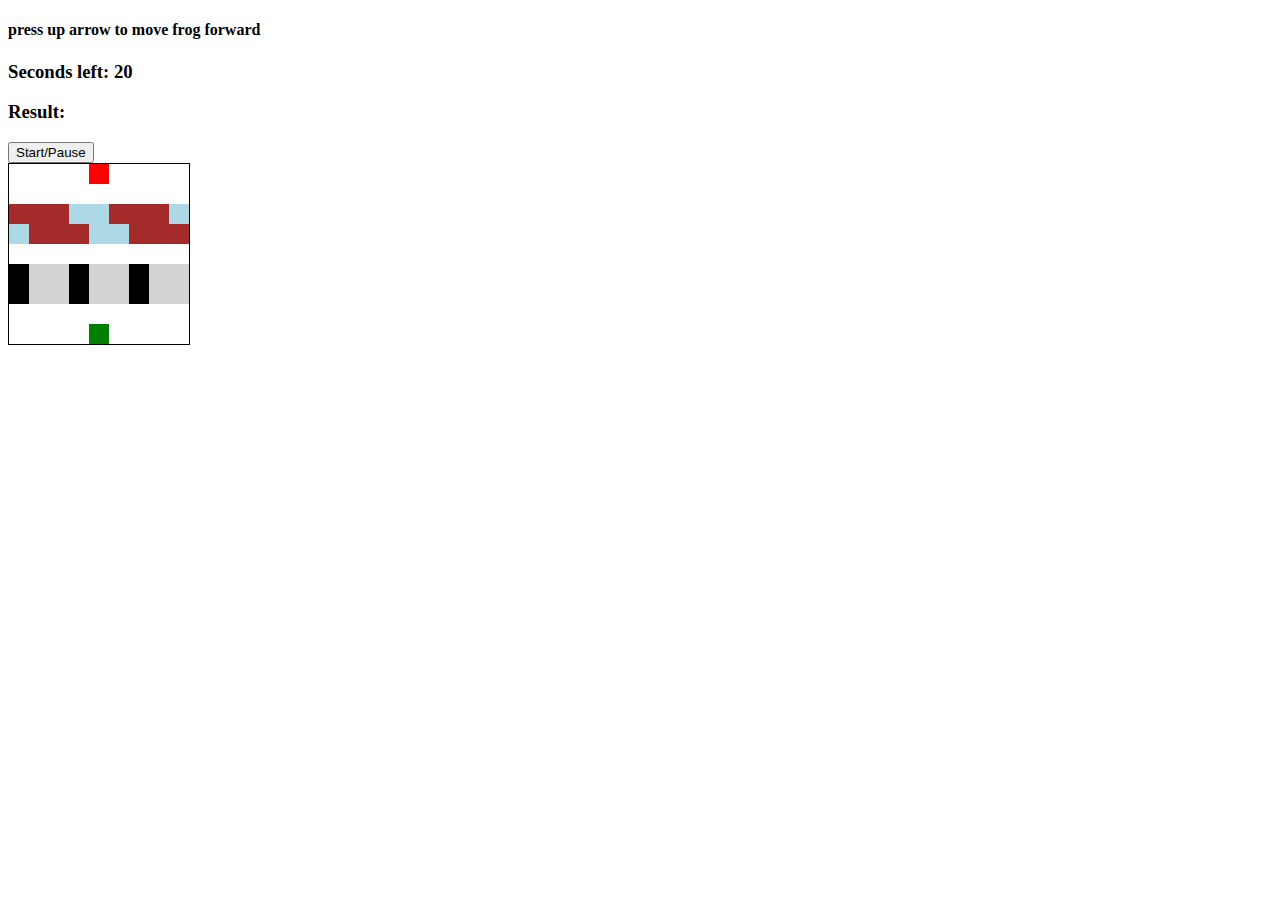
<file: Frogger Game/index.html>
<!DOCTYPE html>
<html lang="en">
<head>
    <meta charset="UTF-8">
    <title>Frogger</title>
    <link rel="stylesheet" type="text/css" href="styles.css">
</head>
<body>
    <h4>press up arrow to move frog forward</h4>
    <h3>Seconds left: <span id="time-left">20</span></h3>
    <h3>Result: <span id="result"></span></h3>

    <button id="start-pause-button">Start/Pause</button>

    <div class="grid">
        <div></div>
        <div></div>
        <div></div>
        <div></div>
        <div class="ending-block"></div>
        <div></div>
        <div></div>
        <div></div>
        <div></div>
        <div></div>
        <div></div>
        <div></div>
        <div></div>
        <div></div>
        <div></div>
        <div></div>
        <div></div>
        <div></div>
        <div class="log-left l1"></div>
        <div class="log-left l2"></div>
        <div class="log-left l3"></div>
        <div class="log-left l4"></div>
        <div class="log-left l5"></div>
        <div class="log-left l1"></div>
        <div class="log-left l2"></div>
        <div class="log-left l3"></div>
        <div class="log-left l4"></div>
        <div class="log-right l5"></div>
        <div class="log-right l1"></div>
        <div class="log-right l2"></div>
        <div class="log-right l3"></div>
        <div class="log-right l4"></div>
        <div class="log-right l5"></div>
        <div class="log-right l1"></div>
        <div class="log-right l2"></div>
        <div class="log-right l3"></div>
        <div></div>
        <div></div>
        <div></div>
        <div></div>
        <div></div>
        <div></div>
        <div></div>
        <div></div>
        <div></div>
        <div class="car-left c1"></div>
        <div class="car-left c2"></div>
        <div class="car-left c3"></div>
        <div class="car-left c1"></div>
        <div class="car-left c2"></div>
        <div class="car-left c3"></div>
        <div class="car-left c1"></div>
        <div class="car-left c2"></div>
        <div class="car-left c3"></div>
        <div class="car-right c1"></div>
        <div class="car-right c2"></div>
        <div class="car-right c3"></div>
        <div class="car-right c1"></div>
        <div class="car-right c2"></div>
        <div class="car-right c3"></div>
        <div class="car-right c1"></div>
        <div class="car-right c2"></div>
        <div class="car-right c3"></div>
        <div></div>
        <div></div>
        <div></div>
        <div></div>
        <div></div>
        <div></div>
        <div></div>
        <div></div>
        <div></div>
        <div></div>
        <div></div>
        <div></div>
        <div></div>
        <div class="starting-block frog"></div>
        <div></div>
        <div></div>
        <div></div>
        <div></div>
    </div>

    <script src="app.js"></script>
</body>
</html>
</file>
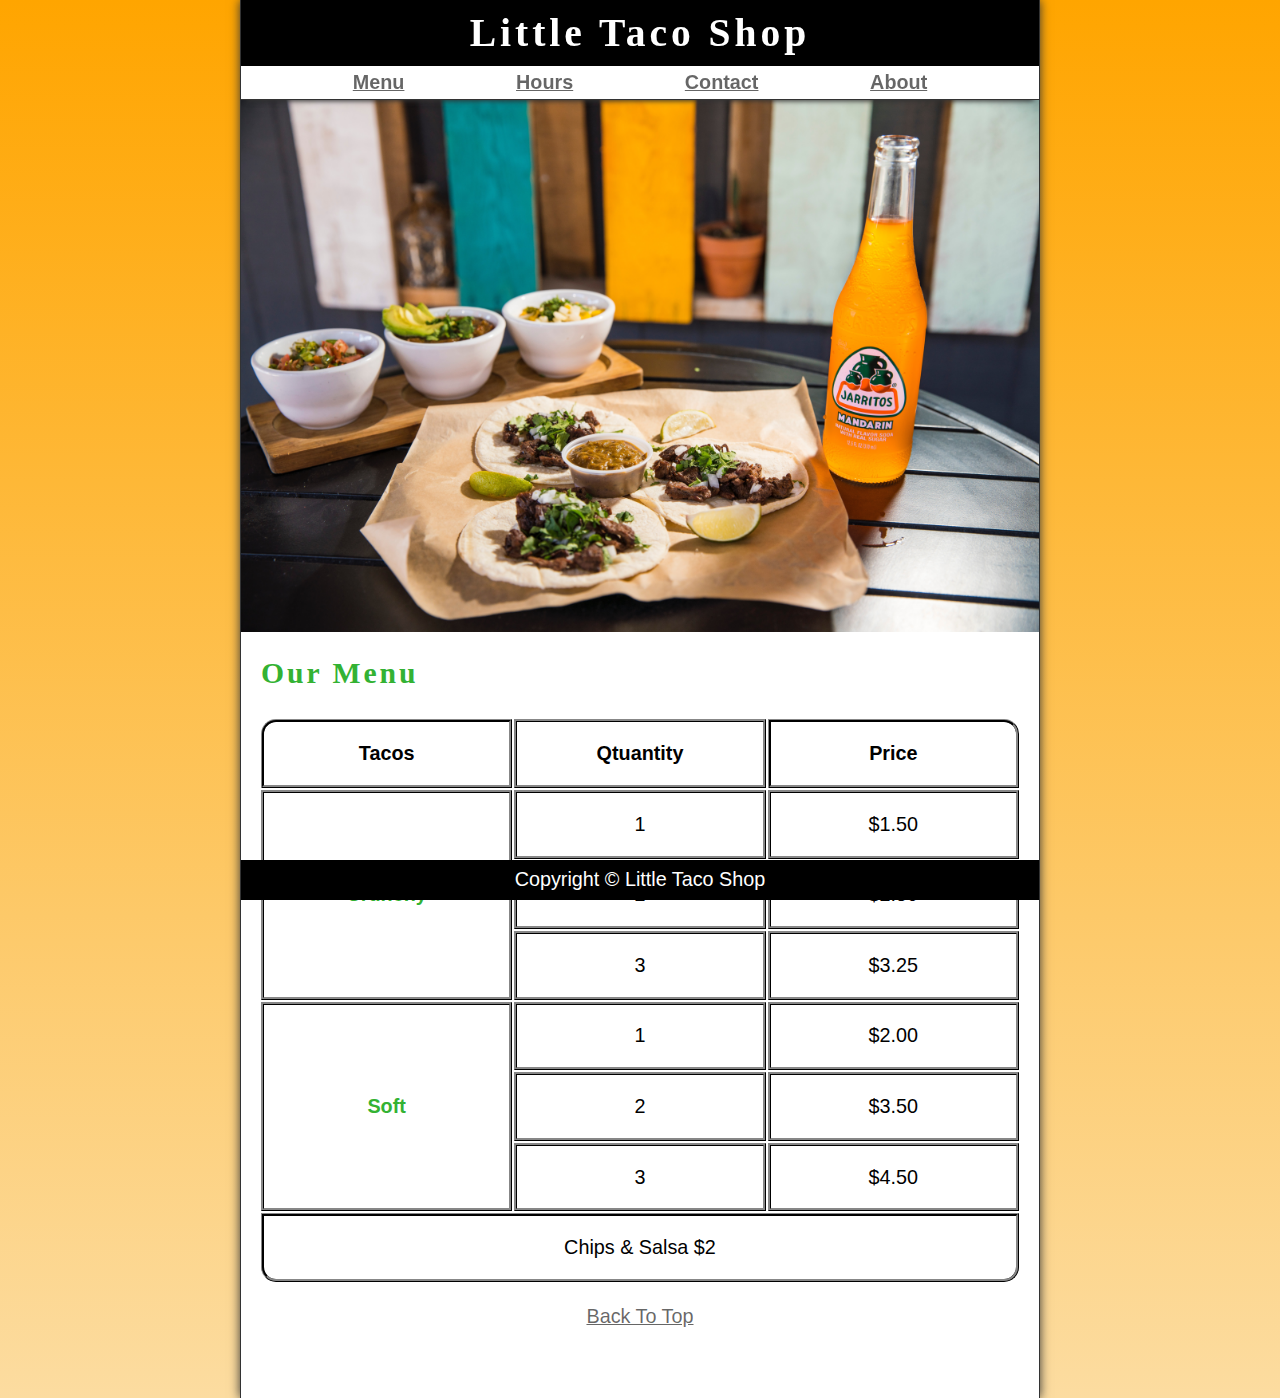
<file: TacoShopWebsite/Taco shop/index.html>
<!DOCTYPE html>
<html lang="en">

<head>
    <meta charset="UTF-8">
    <meta name="viewport" content="width=device-width, initial-scale=1.0">
    <meta name="author" content="Dave Gray">
    <meta name="description" content="The official website for The Little Taco Shop">
    <title>The Little Taco Shop</title>
    <link rel="icon" href="favicon.ico" type="image/x-icon">
    <link rel="stylesheet" href="css/style.css">
</head>

<body>
    <header class="header">
        <h1 class="header__h1">Little Taco Shop</h1>
        <nav class="header__nav">
            <ul class="header__ul">
                <li>
                    <a href="#menu">Menu</a>
                </li>
                <li>
                    <a href="hours.html">Hours</a>
                </li>
                <li>
                    <a href="contact.html">Contact</a>
                </li>
                <li>
                    <a href="about.html">About</a>
                </li>
            </ul>
        </nav>
    </header>

    <section class="hero">
        <h2 class="hero__h2">Bienvenidos!</h2>
        <figure>
            <img src="img/tacos_and_drink_1000x667.png" alt="Tacos and a Drink" title="We love tacos!" width="1000"
                height="667">
            <figcaption class="offscreen">
                Tacos and a Drink
            </figcaption>
        </figure>
    </section>

    <main class="main">
        <article id="menu" class="main__article about">
            <h2>Our Menu</h2>
            <table class="menu__container">
                <caption class="offscreen">Our Tacos</caption>
                <thead>
                    <tr>
                        <th class="menu__header" scope="col">Tacos</th>
                        <th class="menu__header" scope="col">Qtuantity</th>
                        <th class="menu__header" scope="col">Price</th>
                    </tr>
                </thead>
                <tbody>
                    <tr>
                        <th class="menu__item menu__cr" scope="row" rowspan="3">
                            Crunchy
                        </th>
                        <td class="menu__item">1</td>
                        <td class="menu__item">$1.50</td>
                    </tr>
                    <tr>
                        <td class="menu__item">2</td>
                        <td class="menu__item">$2.50</td>
                    </tr>
                    <tr>
                        <td class="menu__item">3</td>
                        <td class="menu__item">$3.25</td>
                    </tr>
                    <tr>
                        <th class="menu__item menu__sf"scope="row" rowspan="3">
                            Soft
                        </th>
                        <td class="menu__item">1</td>
                        <td class="menu__item">$2.00</td>
                    </tr>
                    <tr>
                        <td class="menu__item">2</td>
                        <td class="menu__item">$3.50</td>
                    </tr>
                    <tr>
                        <td class="menu__item">3</td>
                        <td class="menu__item">$4.50</td>
                    </tr>
                </tbody>
                <tfoot>
                    <tr>
                        <td class="menu__item menu__cs" colspan="3">
                            Chips &amp; Salsa $2
                        </td>
                    </tr>
                </tfoot>
            </table>
            <p class="center">
                <a href="#">Back To Top</a>
            </p>
        </article>
    </main>
    <footer class="footer">
        <p>
            <span class="nowrap"> Copyright &copy; </span>
            <span class="nowrap">Little Taco Shop</span>
        </p>
    </footer>
</body>

</html>
</file>
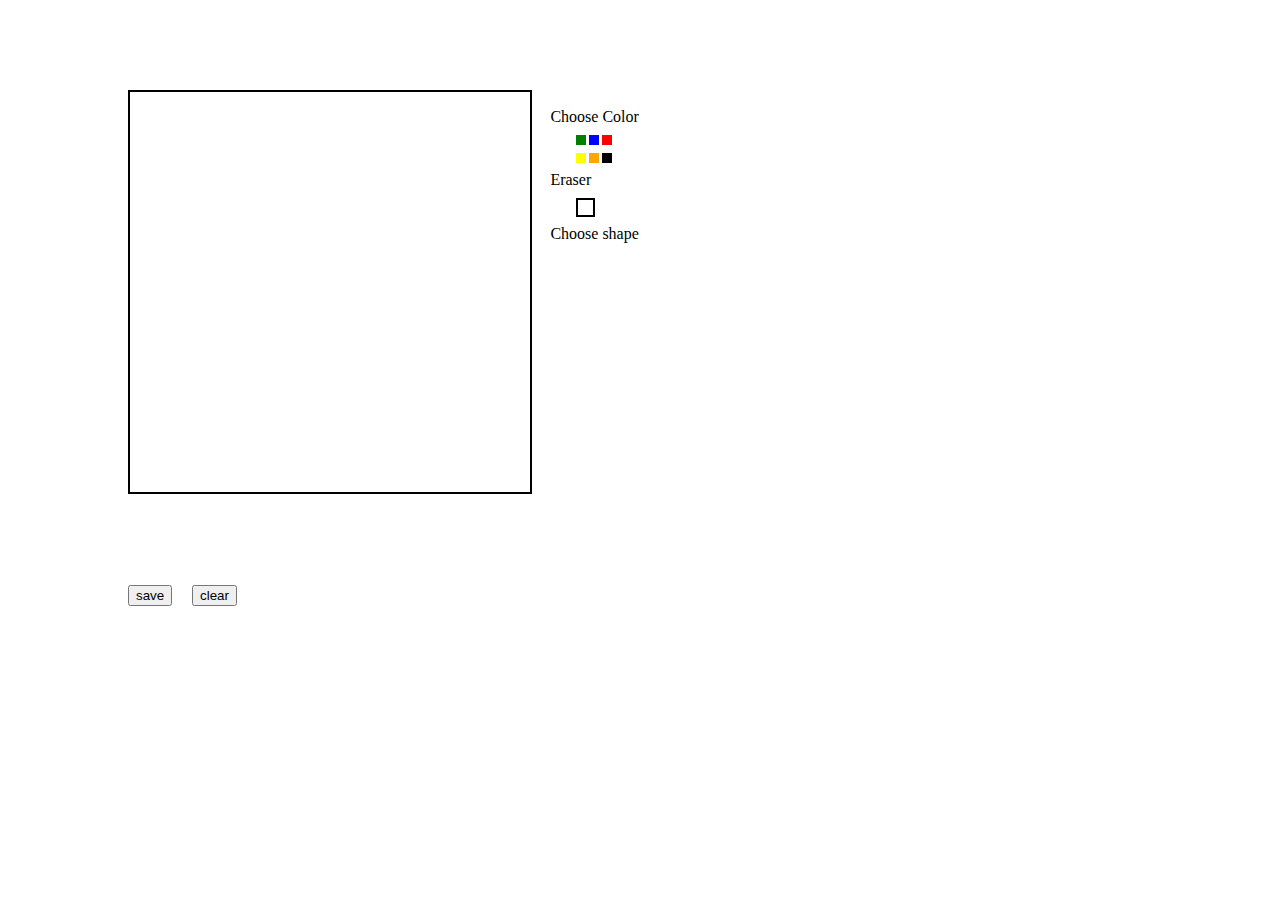
<file: coloring sheet/coloring sheet.html>
<html>
    <script type="text/javascript">
    var canvas, ctx, flag = false,
        prevX = 0,
        currX = 0,
        prevY = 0,
        currY = 0,
        dot_flag = false;

    var x = "black",
        y = 2;
    
    function init() {
        canvas = document.getElementById('can');
        ctx = canvas.getContext("2d");
        w = canvas.width;
        h = canvas.height;
    
        canvas.addEventListener("mousemove", function (e) {
            findxy('move', e)
        }, false);
        canvas.addEventListener("mousedown", function (e) {
            findxy('down', e)
        }, false);
        canvas.addEventListener("mouseup", function (e) {
            findxy('up', e)
        }, false);
        canvas.addEventListener("mouseout", function (e) {
            findxy('out', e)
        }, false);
    }
    
    function color(obj) {
        switch (obj.id) {
            case "green":
                x = "green";
                break;
            case "blue":
                x = "blue";
                break;
            case "red":
                x = "red";
                break;
            case "yellow":
                x = "yellow";
                break;
            case "orange":
                x = "orange";
                break;
            case "black":
                x = "black";
                break;
            case "white":
                x = "white";
                break;
        }
        if (x == "white") y = 14;
        else y = 2;
    
    }
    
    function draw() {
        ctx.beginPath();
        ctx.moveTo(prevX, prevY);
        ctx.lineTo(currX, currY);
        ctx.strokeStyle = x;
        ctx.lineWidth = y;
        ctx.stroke();
        ctx.closePath();
    }
    
    function erase() {
        var m = confirm("Want to clear");
        if (m) {
            ctx.clearRect(0, 0, w, h);
            document.getElementById("canvasimg").style.display = "none";
        }
    }
    
    function save() {
        document.getElementById("canvasimg").style.border = "2px solid";
        var dataURL = canvas.toDataURL();
        document.getElementById("canvasimg").src = dataURL;
        document.getElementById("canvasimg").style.display = "inline";
    }
    
    function findxy(res, e) {
        if (res == 'down') {
            prevX = currX;
            prevY = currY;
            currX = e.clientX - canvas.offsetLeft;
            currY = e.clientY - canvas.offsetTop;
    
            flag = true;
            dot_flag = true;
            if (dot_flag) {
                ctx.beginPath();
                ctx.fillStyle = x;
                ctx.fillRect(currX, currY, 2, 2);
                ctx.closePath();
                dot_flag = false;
            }
        }
        if (res == 'up' || res == "out") {
            flag = false;
        }
        if (res == 'move') {
            if (flag) {
                prevX = currX;
                prevY = currY;
                currX = e.clientX - canvas.offsetLeft;
                currY = e.clientY - canvas.offsetTop;
                draw();
            }
        }
    }
    </script>
    <body onload="init()">
        <canvas id="can" width="400" height="400" style="position:absolute;top:10%;left:10%;border:2px solid;"></canvas>
        <div style="position:absolute;top:12%;left:43%;">Choose Color</div>
        <div style="position:absolute;top:15%;left:45%;width:10px;height:10px;background:green;" id="green" onclick="color(this)"></div>
        <div style="position:absolute;top:15%;left:46%;width:10px;height:10px;background:blue;" id="blue" onclick="color(this)"></div>
        <div style="position:absolute;top:15%;left:47%;width:10px;height:10px;background:red;" id="red" onclick="color(this)"></div>
        <div style="position:absolute;top:17%;left:45%;width:10px;height:10px;background:yellow;" id="yellow" onclick="color(this)"></div>
        <div style="position:absolute;top:17%;left:46%;width:10px;height:10px;background:orange;" id="orange" onclick="color(this)"></div>
        <div style="position:absolute;top:17%;left:47%;width:10px;height:10px;background:black;" id="black" onclick="color(this)"></div>
        <div style="position:absolute;top:19%;left:43%;">Eraser</div>
        <div style="position:absolute;top:25%;left:43%;">Choose shape</div>
        <div style="position:absolute;top:22%;left:45%;width:15px;height:15px;background:white;border:2px solid;" id="white" onclick="color(this)"></div>
        <img id="canvasimg" style="position:absolute;top:10%;left:52%;" style="display:none;">
        <input type="button" value="save" id="btn" size="30" onclick="save()" style="position:absolute;top:65%;left:10%;">
        <input type="button" value="clear" id="clr" size="23" onclick="erase()" style="position:absolute;top:65%;left:15%;">
    </body>
    </html>
</file>
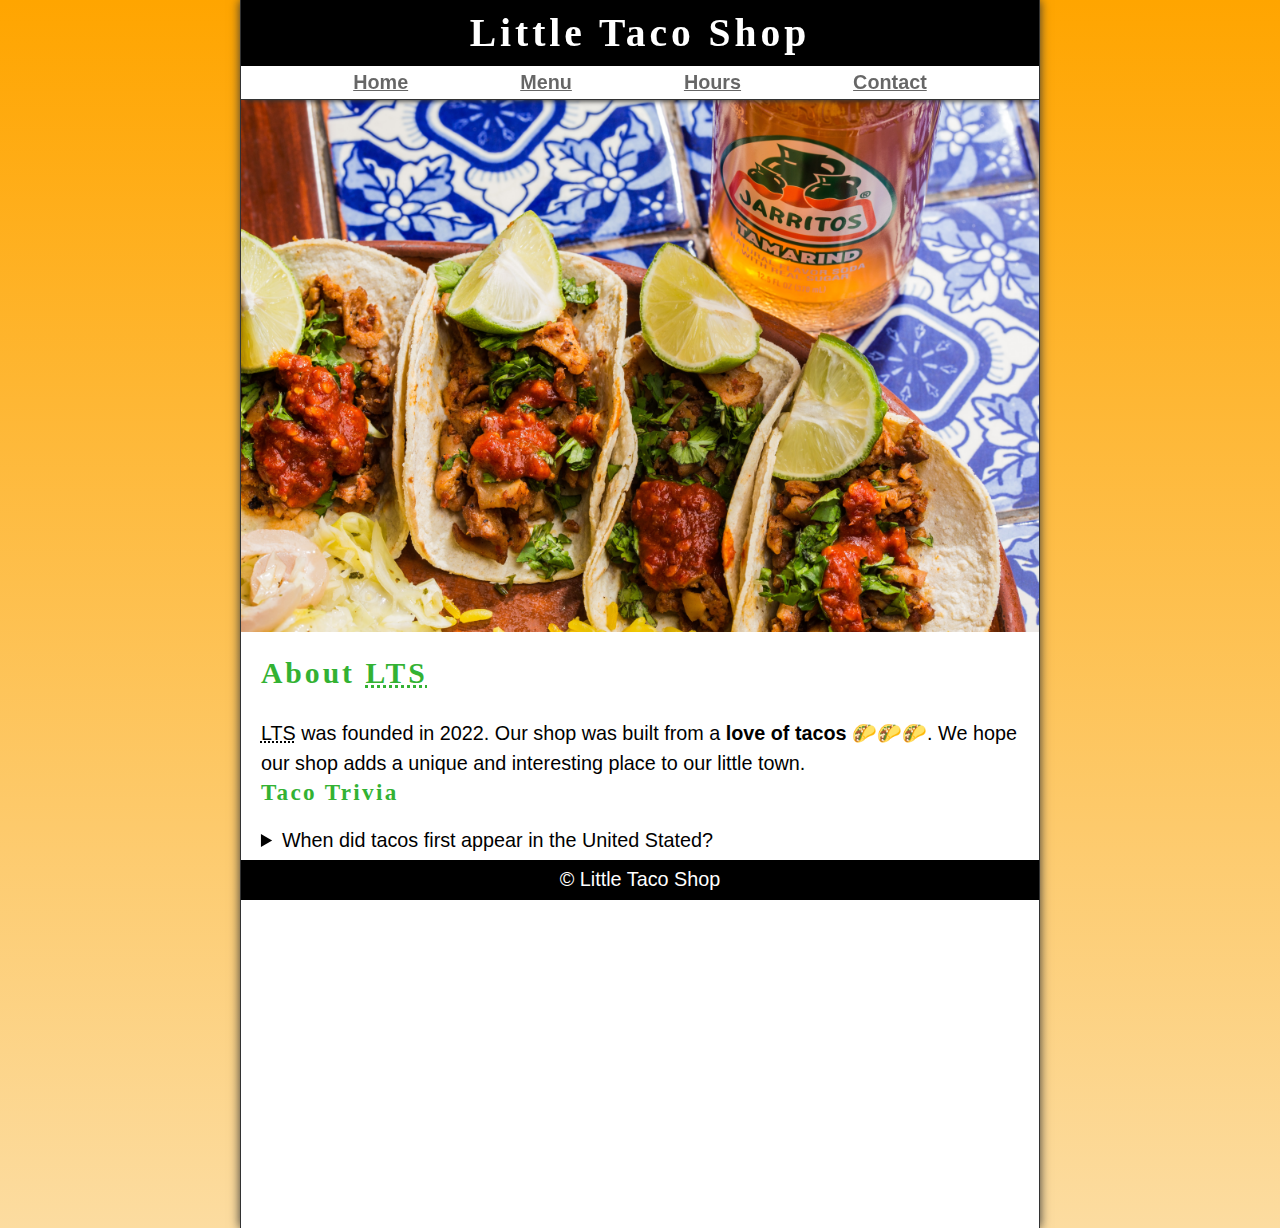
<file: TacoShopWebsite/Taco shop/about.html>
<!DOCTYPE html>
<html lang="en">
    <head>
        <meta charset="UTF-8">
        <meta name="viewport" content="width=device-width, initial-scale=1.0">
        <meta name="author" content="Jack Flick">
        <meta name="description" content="About The Little Taco Shop">
        <title>About LTS</title>
        <link rel="icon" href="favicon.ico" type="image/x-icon">
        <link rel="stylesheet" href="css/style.css">
    </head>
<body>
    <header class="header">
        <h1 class="header__h1">Little Taco Shop</h1>
        <nav class="header__nav">
            <ul class="header__ul">
                <li>
                    <a href="/">Home</a>
                </li>
                <li>
                    <a href="/#menu">Menu</a>
                </li>
                <li>
                    <a href="hours.html">Hours</a>
                </li>
                <li>
                    <a href="contact.html">Contact</a>
                </li>
            </ul>
        </nav>
    </header>

    <section class="hero">
        <figure>
            <img src="img/tacos_delicioso_1000x667.png" alt="Tacos Delicioso" title="Tacos Delicioso!" width="1000"
                height="667">
            <figcaption class="offscreen">
                Try these Delicious Tacos
            </figcaption>
        </figure>
    </section>

    <main class="main">
        <article id="about" class="main__article">
            <h2>About <abbr title="The Little Taco Shop">LTS</abbr></h2>
            <p>
                <abbr title="The Little Taco Shop">LTS</abbr> was founded in <time datetime="2022">2022</time>. Our shop
                was built from a <strong>love of tacos</strong> 🌮🌮🌮. We hope our shop adds a unique and interesting
                place to our little town.
            </p>
            <aside>
                <h3>Taco Trivia</h3>
                <details>
                    <summary>When did tacos first appear in the United Stated?</summary>
                    <p class="about__trivia-answer">
                        Jeffrey M. Pilcher, taco historian and professor of history at the University of Minnesota, says
                        the earliest mention of tacos in the United States are in a newspaper from <time
                            datetime="1905">1905</time>. (Source: <cite><a
                                href="https://www.smithsonianmag.com/arts-culture/where-did-the-taco-come-from-81228162/"
                                target="_blank">Smithsonian Magazine</a></cite>)
                    </p>
                </details>
            </aside>
        </article>
    </main>

    <footer class="footer">
        <p>
            <span class="nowrap"> &copy; </span>
            <span class="nowrap">Little Taco Shop</span>
        </p>
    </footer>
    
</body>
</html>
</file>
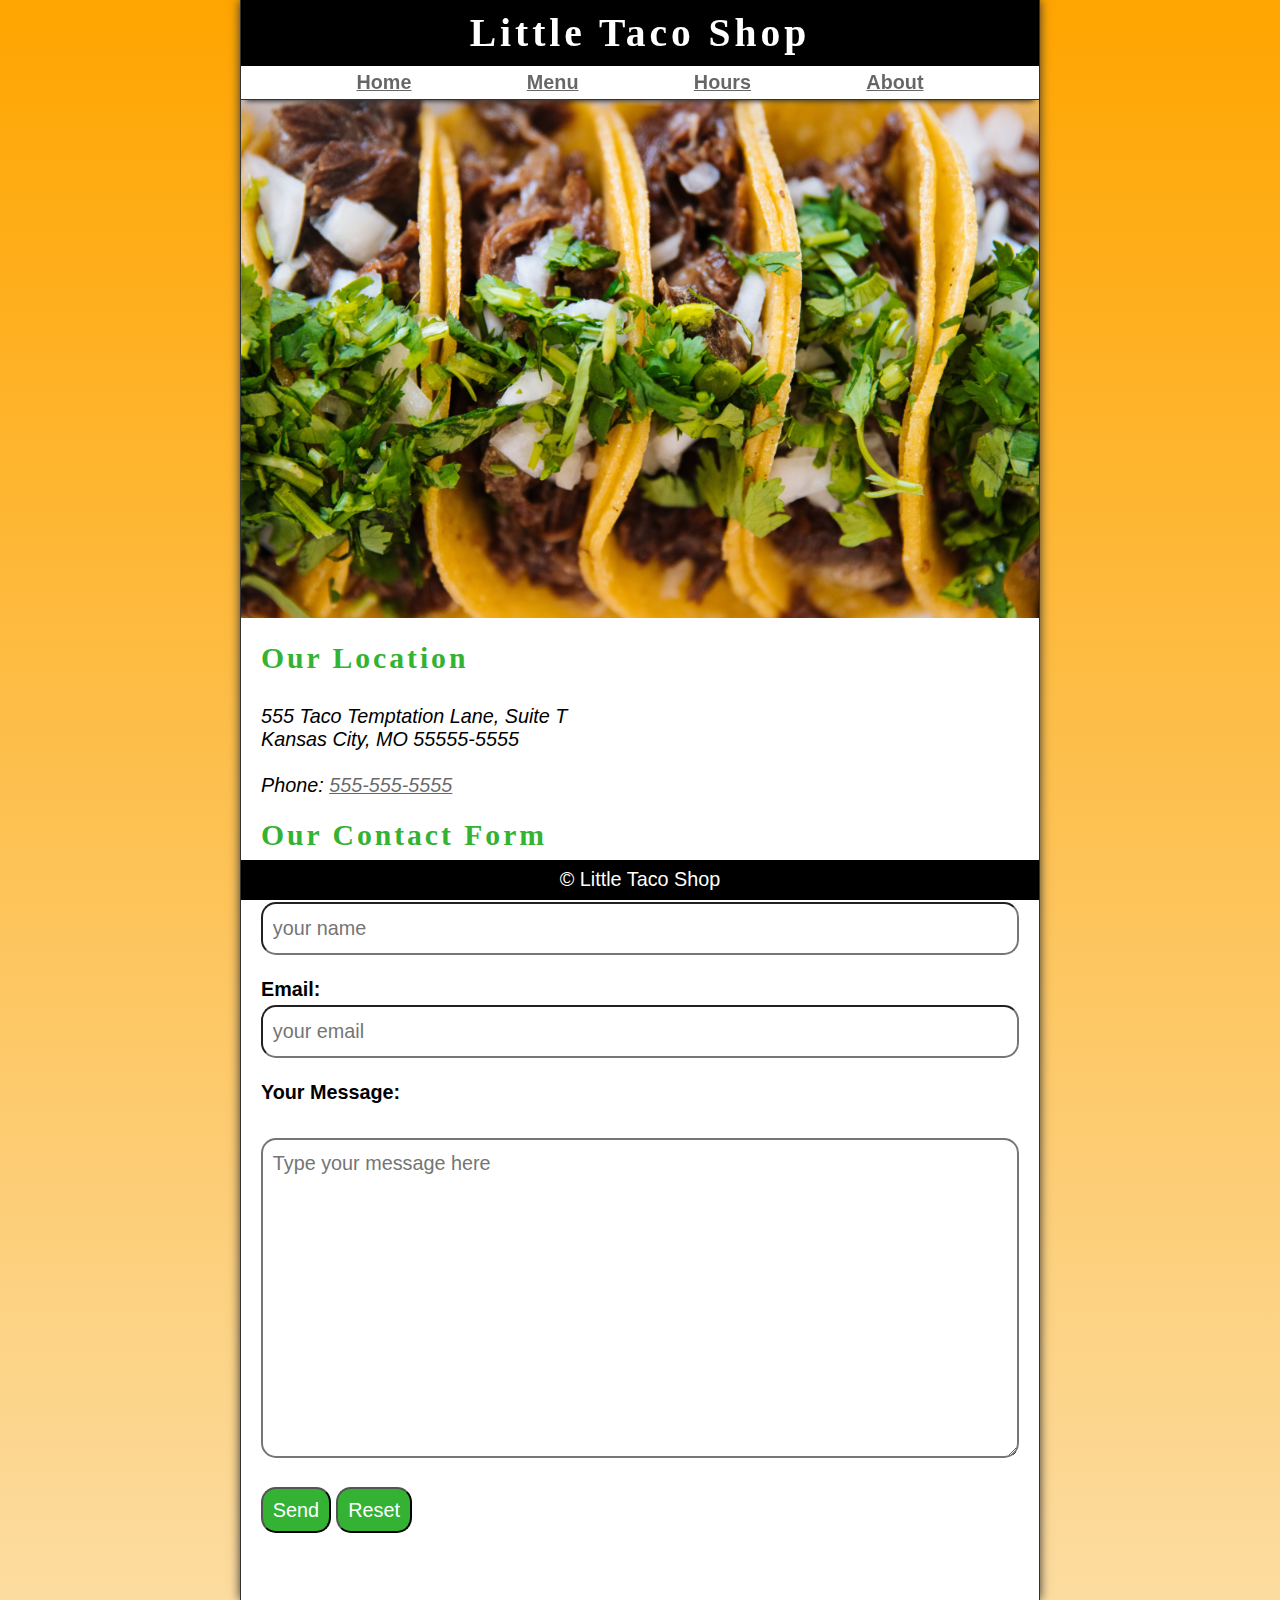
<file: TacoShopWebsite/Taco shop/contact.html>
<!DOCTYPE html>
<html lang="en">

<head>
    <meta charset="UTF-8">
    <meta name="viewport" content="width=device-width, initial-scale=1.0">
    <meta name="author" content="Dave Gray">
    <meta name="description" content="Contact information for The Little Taco Shop">
    <title>Contact Us - LTS</title>
    <link rel="icon" href="favicon.ico" type="image/x-icon">
    <link rel="stylesheet" href="css/style.css">
</head>

<body>
    <header class="header">
        <h1 class="header__h1">Little Taco Shop</h1>
        <nav class="header__nav">
            <ul class="header__ul">
                <li>
                    <a href="/">Home</a>
                </li>
                <li>
                    <a href="/#menu">Menu</a>
                </li>
                <li>
                    <a href="hours.html">Hours</a>
                </li>
                <li>
                    <a href="about.html">About</a>
                </li>
            </ul>
        </nav>
    </header>

    <section class="hero">
        <figure>
            <img src="img/tacos_close_up_1000x649.png" alt="Little Taco Shop Tacos" title="Tacos ready to eat!"
                width="1000" height="649">
            <figcaption class="offscreen">
                Little Taco Shop Tacos
            </figcaption>
        </figure>
    </section>
    <main class="main">
        <article class="main__article">
            <h2>Our Location</h2>
            <address>
                555 Taco Temptation Lane, Suite T<br>
                Kansas City, MO 55555-5555
                <br><br>
                Phone: <a href="tel:+5555555555">555-555-5555</a>
            </address>
        </article>
        <article class="main__article contact">
            <h2 class="contact__h2">Our Contact Form</h2>

            <form action="https://httpbin.org/get" method="get" class="contact__form">
                <fieldset class="contact__fieldset">
                    <legend class="offscreen">Send Us A Message</legend>
                    <p class="contact__p">
                        <label class="contact__label" for="name">Name:</label>
                        <input class="contact__input" type="text" name="name" id="name" placeholder="your name" required>
                    </p>
                    <p class="contact__p">
                        <label class="contact__label" for="email">Email:</label>
                        <input class="contact__input" type="email" name="email" id="email" placeholder="your email" required>
                    </p>
                    <p class="contact__p">
                        <label class="contact__label" for="message">Your Message:</label>
                        <br>
                        <textarea  class="contact__textarea" name="message" id="message" cols="30" rows="10"
                            placeholder="Type your message here"></textarea>
                    </p>
                </fieldset>
                <button class="contact__button" type="submit">Send</button>
                <button class="contact__button" type="reset">Reset</button>
            </form>
        </article> 
    </main>
    <footer class="footer">
        <p>
            <span class="nowrap"> &copy; </span>
            <span class="nowrap">Little Taco Shop</span>
        </p>
    </footer>
</body>

</html>
</file>
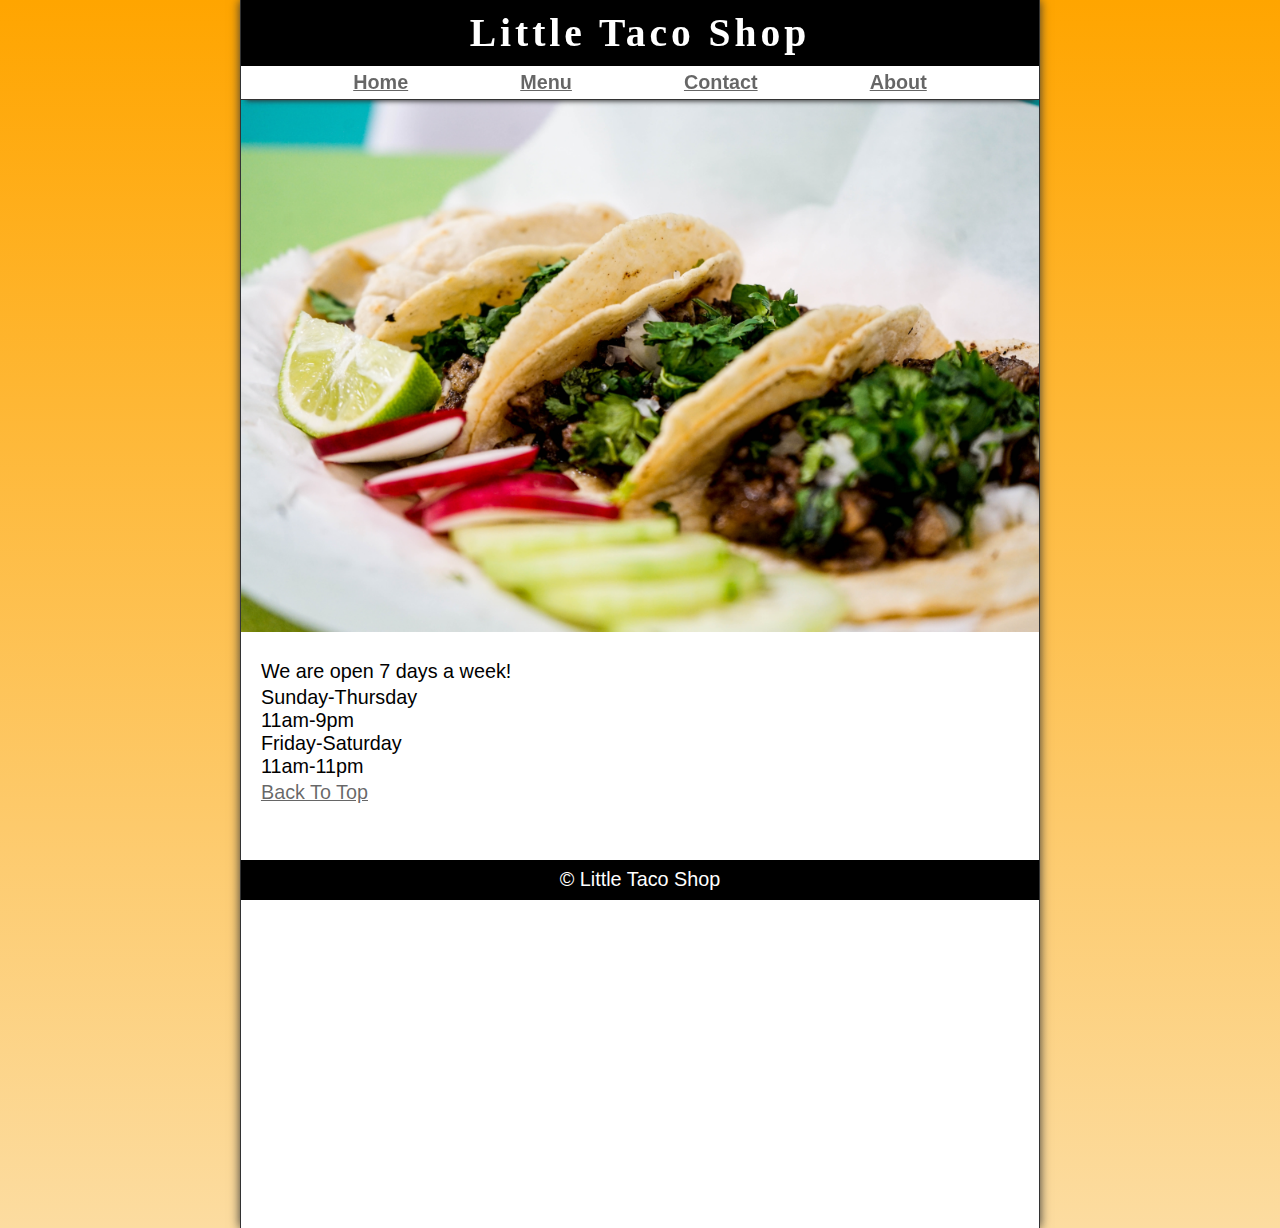
<file: TacoShopWebsite/Taco shop/hours.html>
<!DOCTYPE html>
<html lang="en">

<head>
    <meta charset="UTF-8">
    <meta name="viewport" content="width=device-width, initial-scale=1.0">
    <meta name="author" content="Dave Gray">
    <meta name="description" content="Store Hours for The Little Taco Shop">
    <title>LTS Hours</title>
    <link rel="icon" href="favicon.ico" type="image/x-icon">
    <link rel="stylesheet" href="css/style.css">
</head>

<body>
    <header class="header">
        <h1 class="header__h1">Little Taco Shop</h1>
        <nav class="header__nav">
            <ul class="header__ul">
                <li>
                    <a href="/">Home</a>
                </li>
                <li>
                    <a href="/#menu">Menu</a>
                </li>
                <li>
                    <a href="contact.html">Contact</a>
                </li>
                <li>
                    <a href="about.html">About</a>
                </li>
            </ul>
        </nav>
    </header>
    <section class="hero">
        <figure>
            <img src="img/tacos_tray_1000x667.png" alt="A Tray of Tasty Tacos" title="We love trays of tacos!"
                width="1000" height="667">
            <figcaption class="offscreen">
                A Tray of Tasty Tacos
            </figcaption>
        </figure>
    </section>
    <main class="main">
        <article class="main__article">
            <p>
                We are open 7 days a week!
            </p>
            <dl>
                <dt>Sunday-Thursday</dt>
                <dd>11am-9pm</dd>
                <dt>Friday-Saturday</dt>
                <dd>11am-11pm</dd>
            </dl>
            <p>
                <a href="#">Back To Top</a>
            </p>
        </article>
    </main>
    <footer class="footer">
        <p>
            <span class="nowrap"> &copy; </span>
            <span class="nowrap">Little Taco Shop</span>
        </p>
    </footer>
</body>

</html>
</file>
<file: Frogger Game/styles.css>
.grid {
    border: 1px solid black;
    height: 180px;
    width: 180px;
    display: flex;
    flex-wrap: wrap;
}

.grid div {
    height: 20px;
    width: 20px;
}

.ending-block {
    background-color: red;
}

.starting-block {
    background-color: blue;
}
.l1, .l2, .l3 {
    background-color: brown;
}

.l4, .l5 {
    background-color: lightblue;
}

.c1 {
    background-color: black;
}

.c2, .c3 {
    background-color: lightgrey;
}

.frog {
    background-color: green;
}
</file>
<file: TacoShopWebsite/Taco shop/css/style.css>
@import url('https://fonts.googleleapis.com/scc2?family=Fugaz+Onefamily=Nunito&display=swap');

*,
*::after,
*::before {
    margin: 0;
    padding: 0;
    box-sizing: border-box;
}

img {
    display: block;
    max-width: 100%;
    height: auto;
}

input, button, textarea {
    font: inherit;
}

:root {
    --FF: "Nunito", sans-serif;
    --FF-HEADINGS: "Fugus One", cursive;
    --FS: clamp(1rem, 2.2vh, 1.5rem);

    --BGCOLOR: orange;
    --BGCOLOR-FADE: rgb(252,220,160);
    --BGIMAGE: linear-gradient(to bottom, var(--BGCOLOR), var(--BGCOLOR-FADE));
    --BODY-BGCOLOR: #FFF;
    --FONT-COLOR: black;
    --BORDER-COLOR: #333;
    --HIGHLIGHT-COLOR: rgb(51,178,51);
    --LINK-COLOR: black;
    --LINK-COLOR: hsla(0,0%,0%, 0.6);
    --LINK-ACTIVE: orange;
    --HEADER-BGCOLOR: black;
    --HEADER-COLOR: white;
    --NAV-BGCOLOR: white;
    --HERO-BGCOLOR: rgba(51, 178, 51, 0.75);
    --HERO-COLOR: white;

    --BORDERS: 1px solid var(--BORDER-COLOR);
    --BORDER-RADIUS: 15px;

    --PADDING-TB: 0.25em;
    --PADING-SIDE: 2.5%;

    --MARGIN: clamp(1em,2.5vh, 1.5em) 0;
}

.offscreen {
    position: absolute;
    left: -10000px;
}

.nowrap {
    white-space:nowrap;
}

.center {
    text-align: center;
}

html {
    scroll-behavior: smooth;
    font-size: var(--FS);
    font-family: var(--FF);
    background-color: var(--BGCOLOR);
    background-image: var(--BGIMAGE);
}

body {
    background-color: var(--BODY-BGCOLOR);
    color: var(--FONT-COLOR);
    min-height: 100vh;
    max-width: 800px;
    margin: 0 auto;
    border-left: var(--BORDERS);
    border-right: var(--BORDERS);
    box-shadow: 0 0 10px var(--BORDER-COLOR);
}

h1, h2, h3 {
    font-family: var(--FF-HEADINGS);
    letter-spacing: 0.1em;
}

h2, h3 {
    margin-bottom: 1em;
    color: var(--HIGHLIGHT-COLOR);
}

p {
    line-height: 1.5;
}

a:any-link {
    color: var(--LINK-COLOR);
}

a:hover, a:focus-visible {
    color:var(--LINK-HOVER);
}

a:active {
    color: var(--LINK-ACIVE);
}

.header {
    position: sticky;
    top: 0;
    z-index: 1;
}

.header__h1 {
    text-align: center;
    background-color: var(--HEADER-BGCOLOR);
    color: var(--HEADER-COLOR);
    padding: var(--PADDING-TB) var(--PADING-SIDE);
}

.header__nav {
    background-color: var(--NAV-BGCOLOR);
    border-bottom:var(--BORDERS);
    font-weight: bold;
    box-shadow: 0 6px 5px -5px var(--BORDER-COLOR);
}

.header__ul {
    padding: var(--PADDING-TB) var(--PADING-SIDE);
    list-style-type: none;
    display: flex;
    justify-content: space-evenly;
    gap: 1rem;
}

.hero {
    position: relative;
}

.hero__h2 {
    background-color: var(--HERO-BGCOLOR);
    color: var(--HERO-COLOR);
    padding: 0.25em 0.5em;
    letter-spacing: 0.1rem;
    text-shadow: 2px 2px 5px var(--BORDER-COLOR);
    position: absolute;
    left:20px;
    top: -100px;

    animation: showWelcome 0.5s ease-in-out 1s forwards;
}

@keyframes showWelcome {
    0% {
        top: -20px;
        transform: skew(0deg, -5deg) scaleY(0);

    }

    80% {
        top: 30px;
        transform: skew(10deg, -5deg) scaleY(1.2);
    }

    100% {
        top: 20px;
        transform: skew(-10deg, -5deg) scaleY(1);
    }
}

.footer {
    position: sticky;
    bottom: 0;
    background-color: var(--HEADER-BGCOLOR);
    color: var(--HEADER-COLOR);
    padding: var(--PADDING-TB) var(--PADING-SIDE);
    text-align: center;
}

.main {
    padding: var(--PADDING-TB) var(--PADING-SIDE);
}

.main__article {
    scroll-margin-top: 6.5rem;
    margin: var(--MARGIN);
}

.main__article:first-child {
    margin-top: 1rem;
}
.main__article:last-child {
    min-height: calc(100vh - 20rem);
}

.about__trivia {
    margin: var(--MARGIN);
}

.about__trivia-answer {
    margin-top: 1em;
}

.contact__h2 {
    margin:0;
}

.contact__fieldset {
    border: none;
}

.contact__p {
    margin: 1em 0;
}

.contact__label {
    display: block;
    font-weight: bold;
}

.contact__input,
.contact__textarea {
    padding: 0.5em;
    border-radius: var(--BORDER-RADIUS);
    border-width: 2px;
    width:100%;
}

.contact__button {
    padding: 0.5em;
    border-radius: var(--BORDER-RADIUS);
    background-color: var(--HIGHLIGHT-COLOR);
    color: var(--HEADER-COLOR);
}

thead, tbody, tfoot, tr {
    display: contents;
}

.menu__container {
    display: grid;
    grid-template-columns: repeat(3,1fr);
    grid-template-areas: 
        "hd1 hd2 hd3"
        "cr cr1 cr1p"
        "cr cr1 cr1p"
        "cr cr3 cr3p"
        "sf sf1 sf1p"
        "sf sf2 sf2p"
        "sf sf3 sf3p"
        "cs cs cs";
    
    gap: 0.1em;
    margin-bottom: 1em;
}

.menu__cr {
    grid-area: cr;
}

.menu__sf {
    grid-area: sf;
}

.menu__cs {
    grid-area: cs;
}

.menu__cr, 
.menu__sf,
.menu__cs
.menu__header {
    color: var(--HIGHLIGHT-COLOR);
    font-weight:bold;
    height: 100%;
    display: grid;
    place-content: center;
}

.menu__header {
    border-bottom: var(--BORDERS);
}

.menu__header,
 .menu__item {
    width: 100%;
    padding: 1em;
    border: medium ridge var(--BORDER-COLOR);
}

.menu__item {
    display: grid;
    place-content: center;
}

thead th:first-child {
    border-top-left-radius: var(--BORDER-RADIUS);
}

thead th:last-child {
    border-top-right-radius: var(--BORDER-RADIUS);
}

tfoot td {
    border-bottom-left-radius: var(--BORDER-RADIUS);
    border-bottom-right-radius: var(--BORDER-RADIUS);
}
</file>
